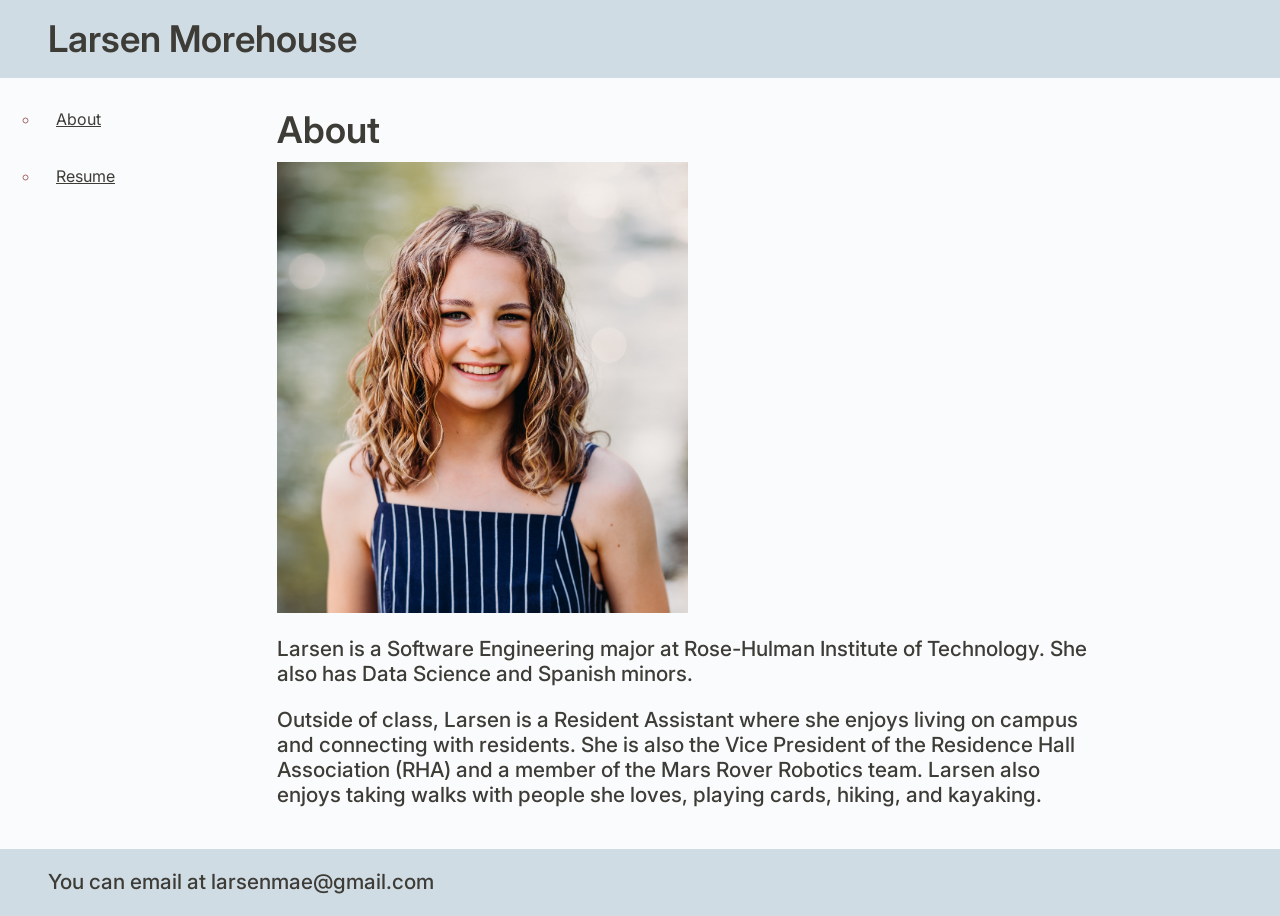
<file: index.html>
<!DOCTYPE html>
<html lang="en">

<head>
  <meta charset="utf-8" />
  <meta name="viewport" content="width=device-width, initial-scale=1" />
  <title>Larsen Morehouse's Website</title>
  <link rel="stylesheet" href="styles/normalize.css" />
  <link rel="stylesheet" href="styles/main.css" />
  <link rel="apple-touch-icon" sizes="180x180" href="images/apple-touch-icon.png">
  <link rel="icon" type="image/png" sizes="32x32" href="images/favicon-32x32.png">
  <link rel="icon" type="image/png" sizes="16x16" href="images/favicon-16x16.png">
  <link rel="manifest" href="site.webmanifest">
</head>

<body id="about">
  <header><h1>Larsen Morehouse</h1></header>
  <nav id="navbar">
    <ul>
      <li><a href="index.html">About</a></li> 
      <li><a href="resume.html">Resume</a></li> 
    </ul>
  </nav>
  <main>
    <h1>About</h1>
    <script src="scripts/main.js"></script>
    <img src="images/Larsen-15cropped.jpg" alt="A headshot of Larsen Morehouse with curly blonde hair wearing a navy jumpsuit.">
    <p>Larsen is a Software Engineering major at Rose-Hulman Institute of Technology.  She also has Data Science and Spanish minors.  
    </p>
    <p>Outside of class, Larsen is a Resident Assistant where she enjoys living on campus and connecting with residents.
      She is also the Vice President of the Residence Hall Association (RHA) and a member of the Mars Rover Robotics team.
      Larsen also enjoys taking walks with people she loves, playing cards, hiking, and kayaking.
    </p>

  </main>
  <footer>
    <p>You can email at larsenmae@gmail.com</p>
  </footer>
</body>

<script src="scripts/main.js"></script>

</html>
</file>
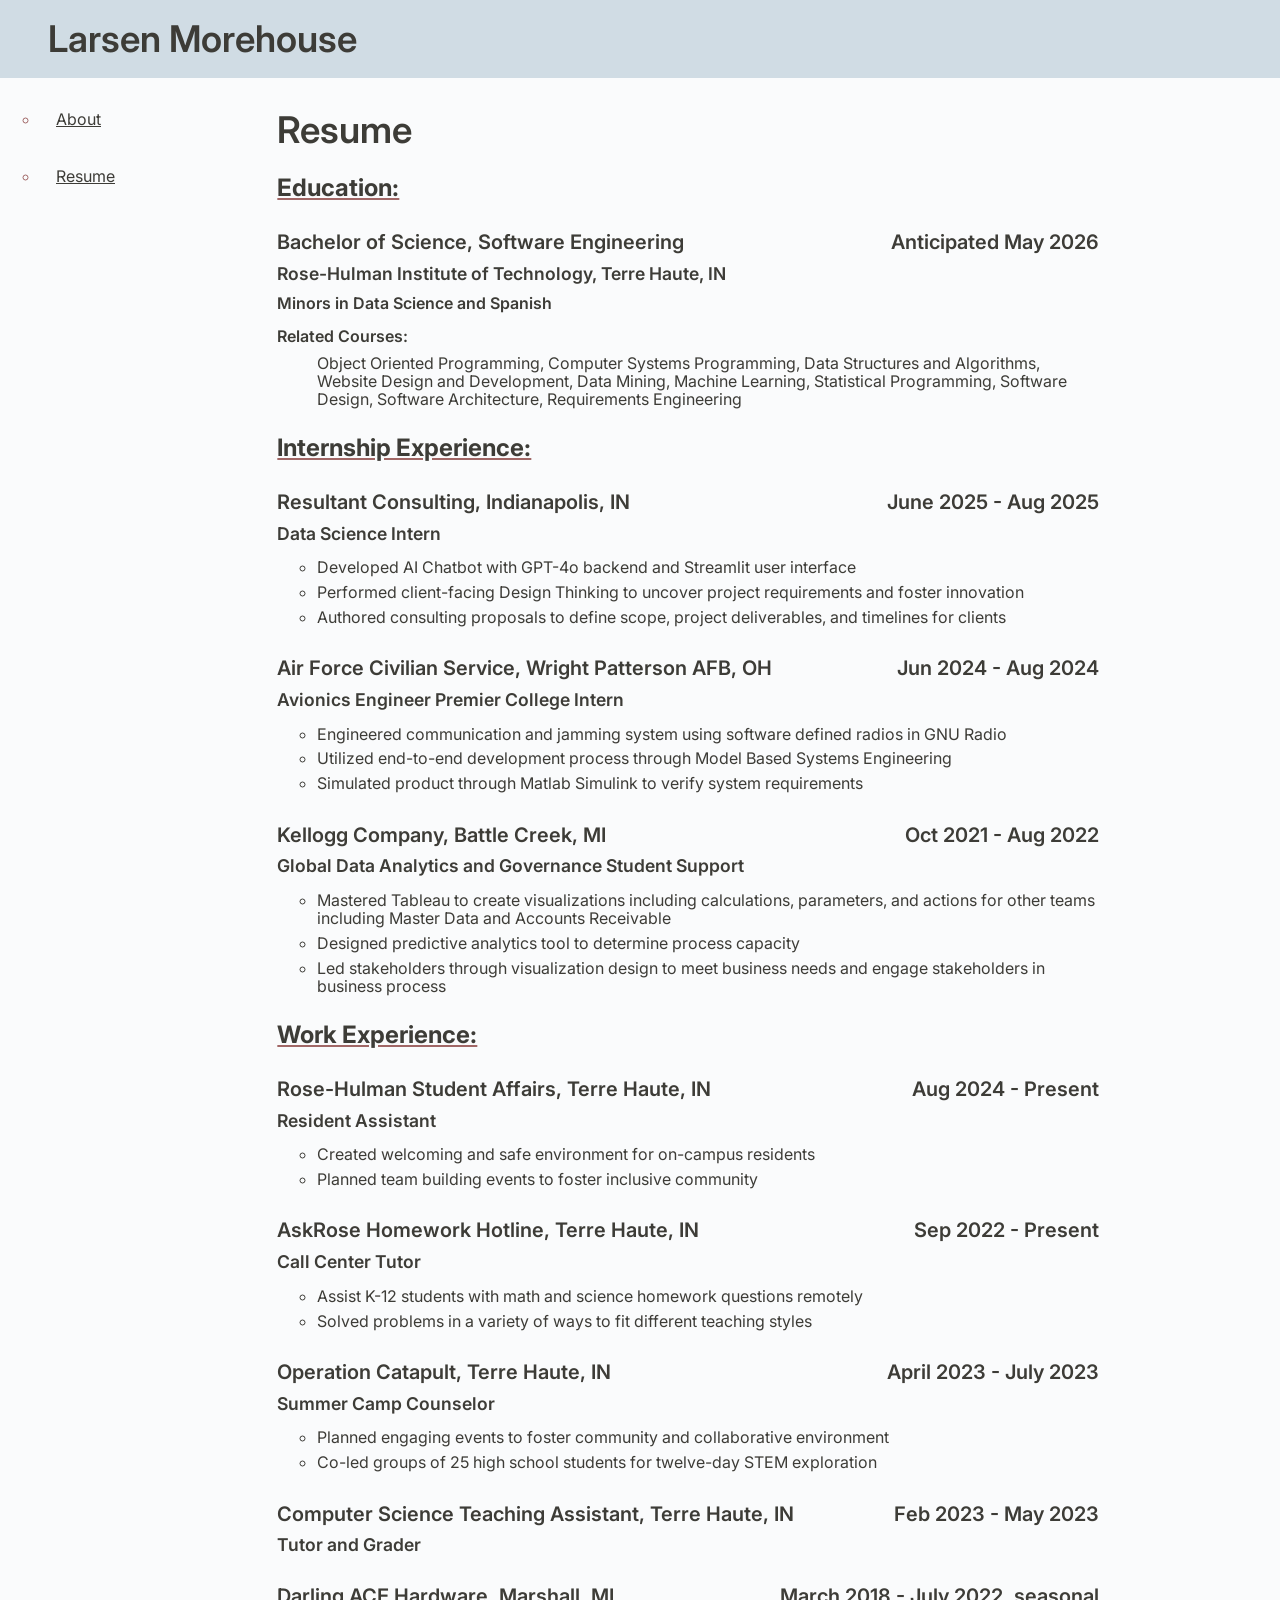
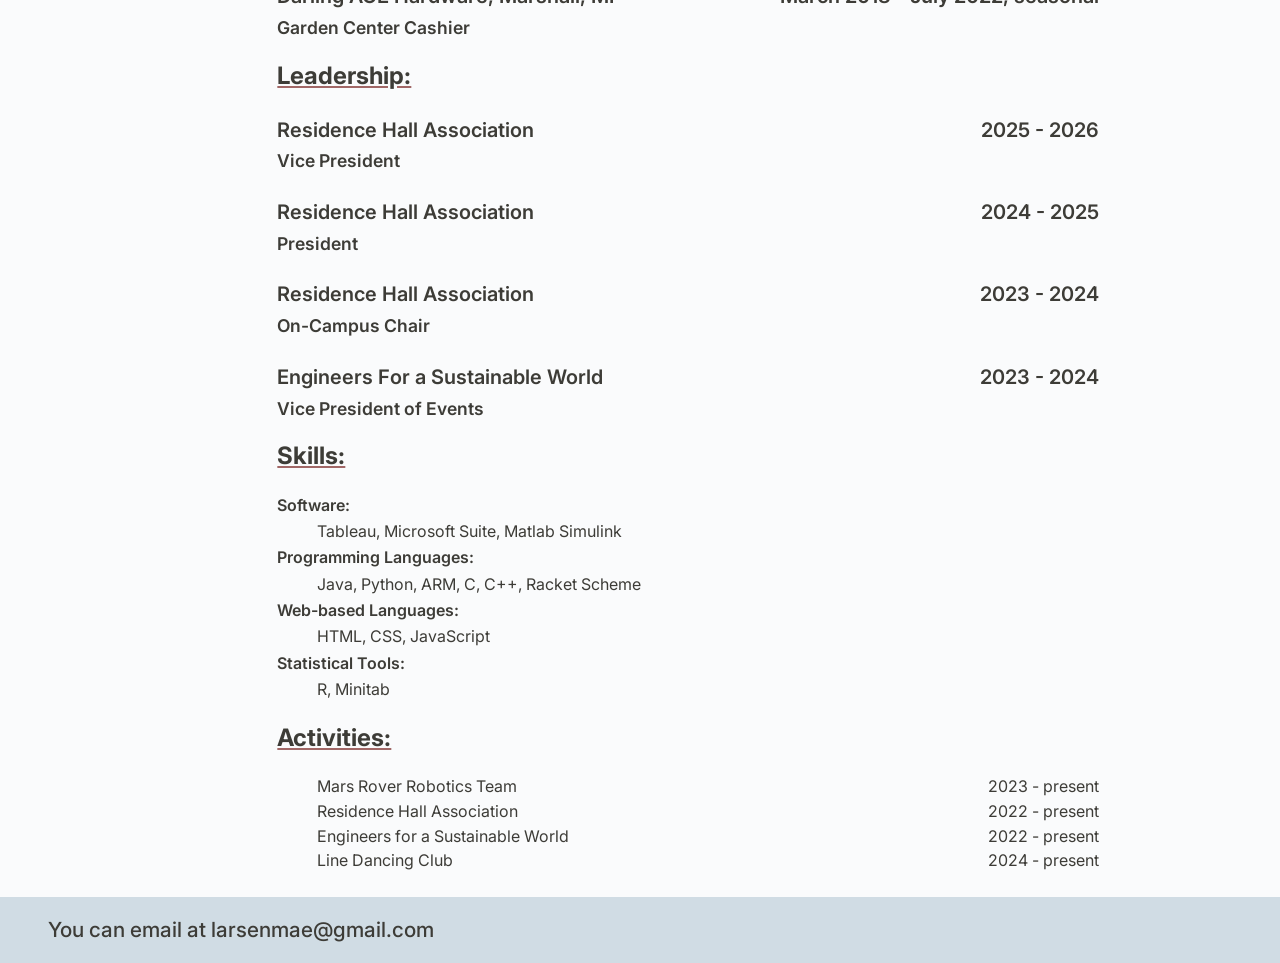
<file: resume.html>
<!DOCTYPE html>
<html lang="en">

<head>
  <meta charset="utf-8" />
  <meta name="viewport" content="width=device-width, initial-scale=1" />
  <title>Larsen Morehouse's Website</title>
  <link rel="stylesheet" href="styles/normalize.css" />
  <link rel="stylesheet" href="styles/main.css" />

  <link rel="apple-touch-icon" sizes="180x180" href="images/apple-touch-icon.png">
  <link rel="icon" type="image/png" sizes="32x32" href="images/favicon-32x32.png">
  <link rel="icon" type="image/png" sizes="16x16" href="images/favicon-16x16.png">
  <link rel="manifest" href="site.webmanifest">
</head>

<body id="resume">
    <header><h1>Larsen Morehouse</h1></header>
  <nav id="navbar">
    <ul >
      <li><a href="index.html">About</a></li>
      <li><a href="resume.html">Resume</a></li>
    </ul>
  </nav>
  
  <main>
    <h1>Resume</h1>
    <h2>Education:</h2>
    <h3 class="dateParent"><div class="degreeName">Bachelor of Science, Software Engineering</div> <div class="date">Anticipated May 2026</div> </h3>
    <h4>Rose-Hulman Institute of Technology, Terre Haute, IN </h4>
    <h5>Minors in Data Science and Spanish </h5>
    <dl>
      <dt>Related Courses:</dt>
      <dd>Object Oriented Programming, Computer Systems Programming, Data Structures and Algorithms, Website Design and Development, Data Mining, Machine Learning, 
        Statistical Programming, Software Design, Software Architecture, Requirements Engineering</dd>
    </dl>
    <h2>Internship Experience:</h2>
    <h3 class="dateParent"><div class="companyName"> Resultant Consulting, Indianapolis, IN</div> <div class="date">June 2025 - Aug 2025</div></h3>
    <h4 class="titleDescription">Data Science Intern</h4>
    <ul>
      <li>Developed AI Chatbot with GPT-4o backend and Streamlit user interface</li>
      <li>Performed client-facing Design Thinking to uncover project requirements and foster innovation</li>
      <li>Authored consulting proposals to define scope, project deliverables, and timelines for clients</li>
    </ul>
    <h3 class="dateParent">
      <div class="companyName"> Air Force Civilian Service, Wright Patterson AFB, OH</div>
      <div class="date">Jun 2024 - Aug 2024</div>
    </h3>
    <h4 class="titleDescription">Avionics Engineer Premier College Intern</h4>
    <ul>
      <li>Engineered communication and jamming system using software defined radios in GNU Radio</li>
      <li>Utilized end-to-end development process through Model Based Systems Engineering</li>
      <li>Simulated product through Matlab Simulink to verify system requirements</li>
    </ul>
    <h3 class="dateParent">
      <div class="companyName"> Kellogg Company, Battle Creek, MI</div>
      <div class="date">Oct 2021 - Aug 2022</div>
    </h3>
    <h4 class="titleDescription">Global Data Analytics and Governance Student Support</h4>
    <ul>
      <li>Mastered Tableau to create visualizations including calculations, parameters, and actions for other teams
        including Master Data and Accounts Receivable</li>
      <li>Designed predictive analytics tool to determine process capacity</li>
      <li>Led stakeholders through visualization design to meet business needs and engage stakeholders in business
        process</li>
    </ul>
    <h2>Work Experience:</h2>
    <h3 class="dateParent">
      <div class="companyName"> Rose-Hulman Student Affairs, Terre Haute, IN</div>
      <div class="date">Aug 2024 - Present</div>
    </h3>
    <h4 class="titleDescription">Resident Assistant</h4>
    <ul>
      <li>Created welcoming and safe environment for on-campus residents</li>
      <li>Planned team building events to foster inclusive community</li>
    </ul>
    <h3 class="dateParent"><div class="companyName"> AskRose Homework Hotline, Terre Haute, IN</div> <div class="date">Sep 2022 - Present</div></h3>
    <h4 class="titleDescription">Call Center Tutor </h4>
    <ul>
      <li>Assist K-12 students with math and science homework questions remotely</li>
      <li>Solved problems in a variety of ways to fit different teaching styles</li>
    </ul>
    <h3 class="dateParent"><div class="companyName"> Operation Catapult, Terre Haute, IN</div> <div class="date">April 2023 - July 2023</div></h3>
    <h4 class="titleDescription">Summer Camp Counselor</h4>
    <ul>
      <li>Planned engaging events to foster community and collaborative environment</li>
      <li>Co-led groups of 25 high school students for twelve-day STEM exploration</li>
    </ul>
    <h3 class="dateParent"><div class="companyName"> Computer Science Teaching Assistant, Terre Haute, IN</div> <div class="date">Feb 2023 - May 2023</div></h3>
    <h4 class="titleDescription">Tutor and Grader</h4>
    <h3 class="dateParent"><div class="companyName"> Darling ACE Hardware, Marshall, MI</div> <div class="date">March 2018 - July 2022, seasonal</div></h3>
    <h4 class="titleDescription">Garden Center Cashier</h4>
    <h2>Leadership:</h2>
    <h3 class="dateParent">
      <div class="leadershipName"> Residence Hall Association</div>
      <div class="date">2025 - 2026</div>
    </h3>
    <h4 class="titleDescription">Vice President</h4>
    <h3 class="dateParent">
      <div class="leadershipName"> Residence Hall Association</div>
      <div class="date">2024 - 2025</div>
    </h3>
    <h4 class="titleDescription">President</h4>
    <h3 class="dateParent"><div class="leadershipName"> Residence Hall Association</div> <div class="date">2023 - 2024</div></h3>
    <h4 class="titleDescription">On-Campus Chair</h4>
    <h3 class="dateParent"><div class="leadershipName"> Engineers For a Sustainable World</div> <div class="date">2023 - 2024</div></h3>
    <h4 class="titleDescription">Vice President of Events</h4>
    <h2>Skills:</h2>
    <dl>
      <dt>Software:</dt>
      <dd>Tableau, Microsoft Suite, Matlab Simulink</dd>
      <dt>Programming Languages:</dt>
      <dd>Java, Python, ARM, C, C++, Racket Scheme</dd>
      <dt>Web-based Languages:</dt>
      <dd>HTML, CSS, JavaScript</dd>
      <dt>Statistical Tools:</dt>
      <dd>R, Minitab</dd>
    </dl>
    <h2>Activities:</h2>
    <ul>
      <li class="dateParent"><div class="group">Mars Rover Robotics Team</div> <div class="date">2023 - present</div></li>
      <li class="dateParent">
        <div class="group">Residence Hall Association</div>
        <div class="date">2022 - present</div>
      </li>
      <li class="dateParent">
        <div class="group">Engineers for a Sustainable World</div>
        <div class="date">2022 - present</div>
      </li>
      <li class="dateParent">
        <div class="group">Line Dancing Club</div>
        <div class="date">2024 - present</div>
      </li>
    </ul>
  </main>
  <footer>
    <p>You can email at larsenmae@gmail.com</p>
  </footer>
</body>

<script src="scripts/main.js"></script>

</html>
</file>
<file: styles/main.css>
/* @import url('https://fonts.googleapis.com/css2?family=Playfair+Display&family=Raleway:wght@300&display=swap" rel="stylesheet'); */
@import url('https://fonts.googleapis.com/css2?family=Inter:ital,opsz,wght@0,14..32,100..900;1,14..32,100..900&family=Raleway:wght@300&family=Spline+Sans:wght@300..700&display=swap');

:root {
  --vertical-space: 1.3rem;
  --horizontal-space: 3rem;
  --light-color: #FAFBFC;
  --body-color: #3D3C37;
  --heading-color: #d0dce4;
  --contrast-color: #a16766;
   /* #536751; */
  /* #8c708f; */
  /* --green-color: #738f70; */
}

body {
  grid-template-areas: "head head"
                      "nav nav"
                      "main main"
                      "foot foot";
  grid-template-columns: 1fr 2fr;
  grid-template-rows: auto auto;
}


body > header {
  grid-area: head;
}

body > nav {
  grid-area: nav;
  background-color: var(--light-color);
}

body > nav ul li {
  display: inline;
  padding: 1rem;
  justify-self: center;
  color: var(--contrast-color);
}

footer {
  grid-area: foot;
}

main {
  display: block;
  grid-area: main;
  max-width: 60rem;
  padding-left: var(--horizontal-space);
  padding-right: var(--horizontal-space);
  padding-top: var(--vertical-space);
  padding-bottom: var(--vertical-space);
  justify-self: center;
}

header h1, footer p{
  margin: 0;
  justify-self: center;
  justify-content: center;
}

header, footer {
  padding-top: var(--vertical-space);
  padding-bottom: var(--vertical-space);
  padding-left: var(--horizontal-space);
  padding-right: var(--horizontal-space);
  grid-area: foot;
  justify-self: center;
  justify-content: center;
  background-color: var(--heading-color);
  width: 100vw;
}

body {
  color: var(--body-color);
  background: var(--light-color);
  font-size: 1rem;
  /* font-family: 'Raleway', sans-serif; */
  font-family: "Inter", sans-serif;
}

@media screen and (min-width: 25em) {
  body {
    margin: 0;
    display: grid;
    grid-template-areas: "head head head"
                          "nav main space"
                          "foot foot foot";
    grid-template-columns: 1fr 4fr 1fr;
    grid-template-rows: auto auto auto;
  }

  body > nav {
    grid-area: nav;
    background: none;
  }

  body > nav ul li {
    padding: 1rem;
    display: list-item;
  }
}

p,
ol,
ul,
dl,
table {
  list-style-type: none;
  color: var(--body-color);
}

ul li ul {
  margin-bottom: 0;
  /* font-size: 1.3rem; */
  list-style-type: none;
  color: var(--body-color);
}

#resume > ul, li, ul {
  margin-bottom: 0.4rem;
  /* font-size: 1.3rem; */
  list-style-type: circle;
  color: var(--body-color);
}

ol li ol {
  margin-bottom: 0;
  list-style-type: none;
  color: var(--contrast-color);
}

h1,
h2,
h3,
h4,
h5 {
  margin: 0.8rem 0;
  font-weight: 600;
  line-height: 1;
  /* font-family: 'Raleway', sans-serif; */
  font-family: "Inter", sans-serif;
  color: var(--body-color);
}

h1 {
  font-size: 2.3rem;
}

h2 {
  font-size: 1.5rem;
  margin: 1.7rem 0;
  line-height: 1;
  font-weight: 700;
  text-decoration: underline; 
  text-decoration-color: var(--contrast-color);
  /* color: var(--contrast-color) */
}

h3 {
  font-size: 1.25rem;
  margin-top: 2rem;
}

h4 {
  font-size: 1.1rem;
}

h5 {
  font-size: 1rem;
}

p {
  font-size: 1.3rem;
  font-weight: 500;
  line-height: 1.2;
  margin: 1em 0;
}

a {
  color: var(--body-color);
  /* text-decoration-color: var(--contrast-color); */
}

a:hover {
  color: var(--contrast-color);
}

dt {
  font-weight: 600;
  margin-bottom: 0.5rem;
}

dd {
  margin-bottom: 0.5rem;
}

body#portfolio ul#portfolioItems {
  display: flex;
  flex-wrap: wrap;
  flex: 1;
  list-style-type: none;
  padding: 0;
}

body#portfolio ul#portfolioItems li img {
  max-width: 97%;
}

@media screen and (min-width: 25em) {
  body#portfolio ul#portfolioItems li {
    flex-basis: 48%;
    padding-right: 2%;
    flex-wrap: nowrap;
  }
}

main img{
  max-width: 50%;
}

.date {
  font-weight: 0.8rem;
}

.dateParent {
  display: flex;
  justify-content: space-between;
}
</file>
